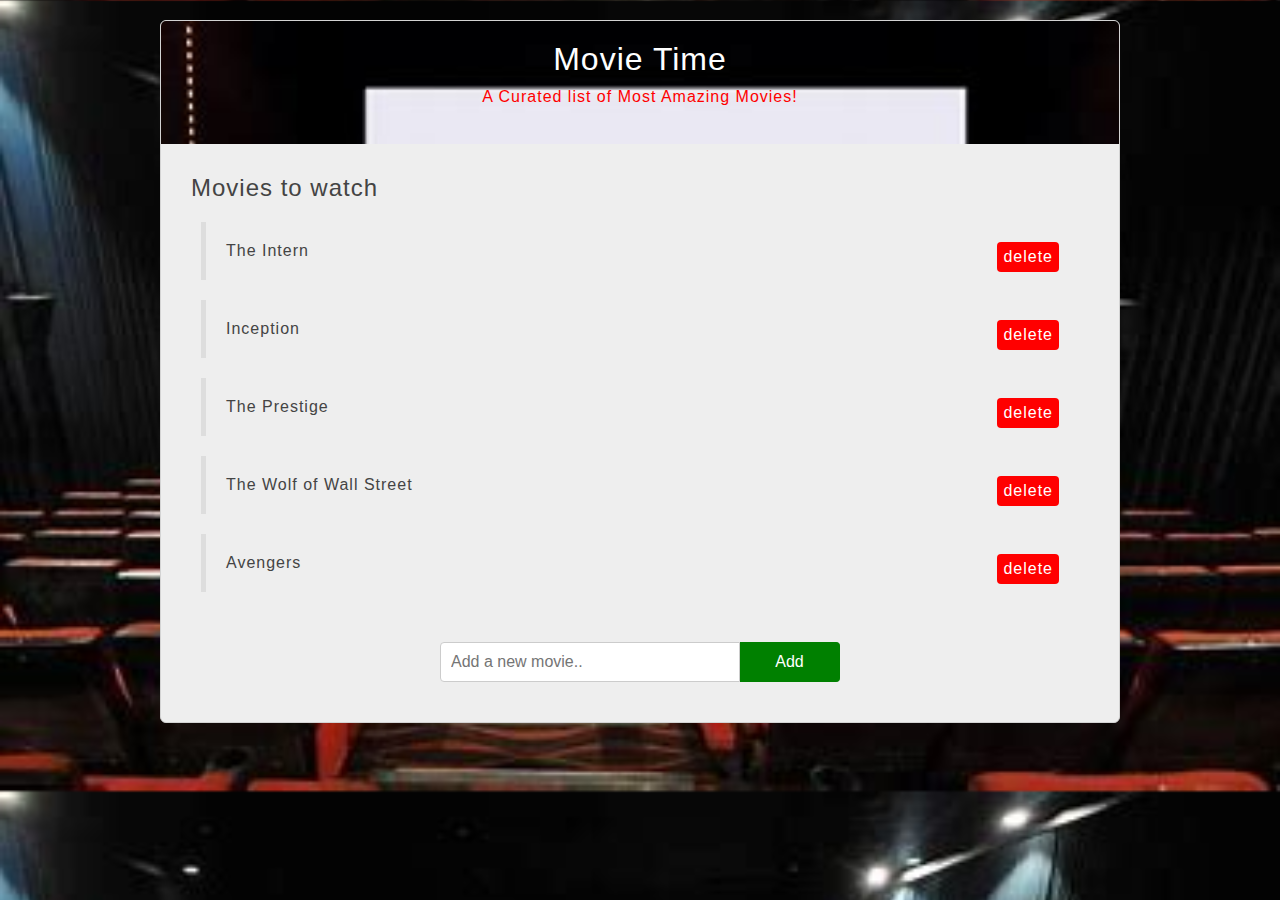
<file: movieshow/movie.html>
<!DOCTYPE html>
<html lang="en">
<head>
    <meta charset="UTF-8">
    <meta http-equiv="X-UA-Compatible" content="IE=edge">
    <meta name="viewport" content="width=device-width, initial-scale=1.0">
    <title>Movies Time</title>
    <link rel="stylesheet" href="moviess.css">
</head>
<body>
    <div id="wrapper">
        <header>
            <div id="page-banner">
                <h1 class="title" style="color: #fff;">Movie Time</h1>
                <p style="color: red;">A Curated list of Most Amazing Movies!</p><br>
            </div>
        </header>
        <div id="movie-list">
            <h2 class="title">Movies to watch</h2>
            <ul>
                <li>
                    <span class="name">The Intern</span>
                    <span class="delete">delete</span>
                </li>
                <li>
                    <span class="name">Inception</span>
                    <span class="delete">delete</span>
                </li>
                <li>
                    <span class="name">The Prestige</span>
                    <span class="delete">delete</span>
                </li>
                <li>
                    <span class="name">The Wolf of Wall Street</span>
                    <span class="delete">delete</span>
                </li>
                <li>
                    <span class="name">Avengers</span>
                    <span class="delete">delete</span>
                </li>
            </ul>
        </div>
        <form action="" id="add-movie">
             <input type="text" placeholder="Add a new movie..">
             <button>Add</button>
        </form>
    </div>
    <script src="app.js"></script>
</body>
</html>
</file>
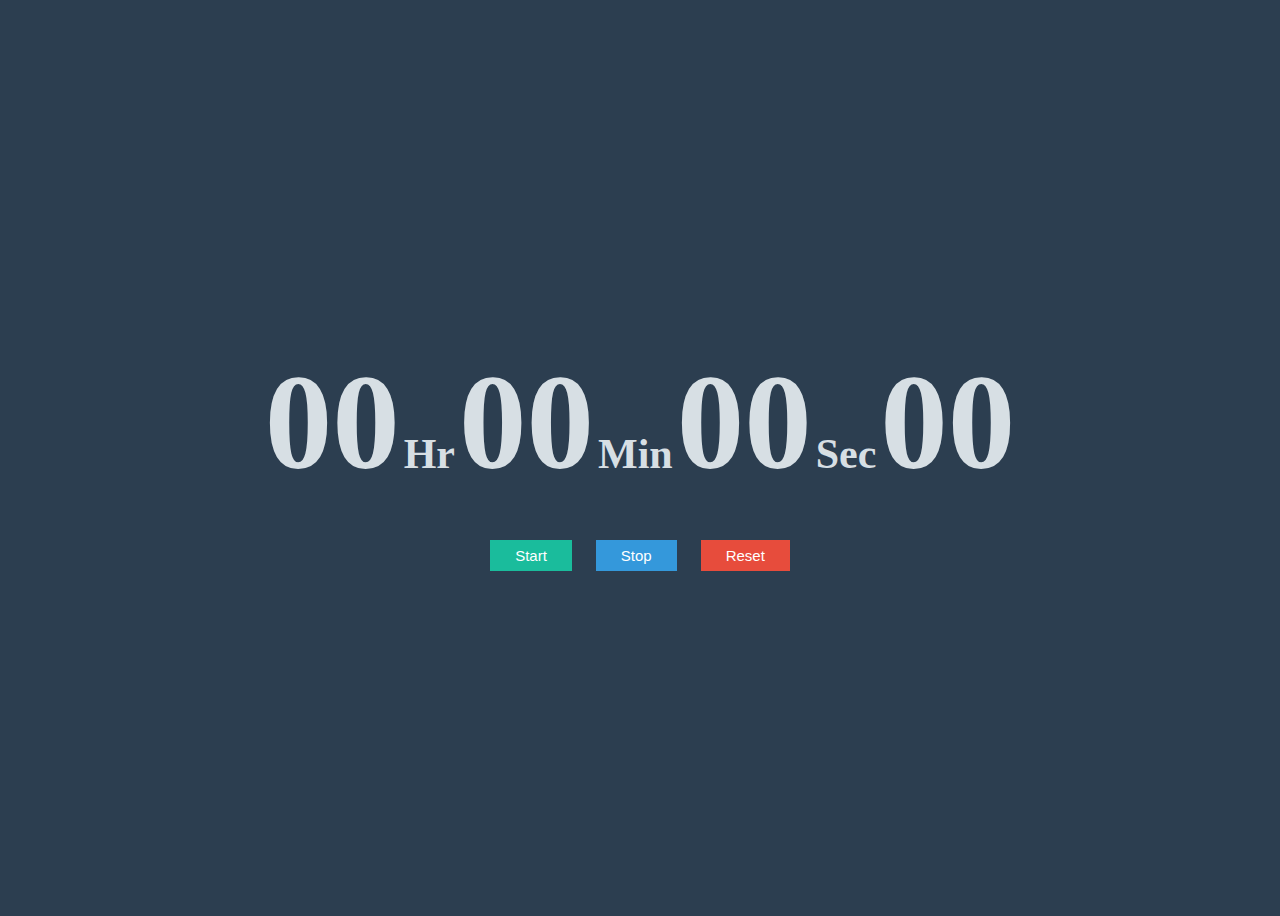
<file: Stop Watch/stop.html>
<!DOCTYPE html>
<html lang="en">
<head>
    <meta charset="UTF-8">
    <meta http-equiv="X-UA-Compatible" content="IE=edge">
    <meta name="viewport" content="width=device-width, initial-scale=1.0">
    <title>Stopwatch</title>
    <link rel="stylesheet" href="watch.css">
</head>
<body>
    <div id="container">
        <div id="time">
            <span class="digit" id="hr">00</span>
            <span class="txt">Hr</span>
            <span class="digit" id="min">00</span>
            <span class="txt">Min</span>
            <span class="digit" id="sec">00</span>
            <span class="txt">Sec</span>
            <span class="digit" id="count">00</span>
        </div>
        <div id="btn-container">
            <button class="btn" id="start" onclick="start()">Start</button>
            <button class="btn" id="stop" onclick="stop()">Stop</button>
            <button class="btn" id="reset" onclick="reset()">Reset</button>
        </div>
    </div>
    <script src="stopwatchclo.js"></script>
</body>
</html>
</file>
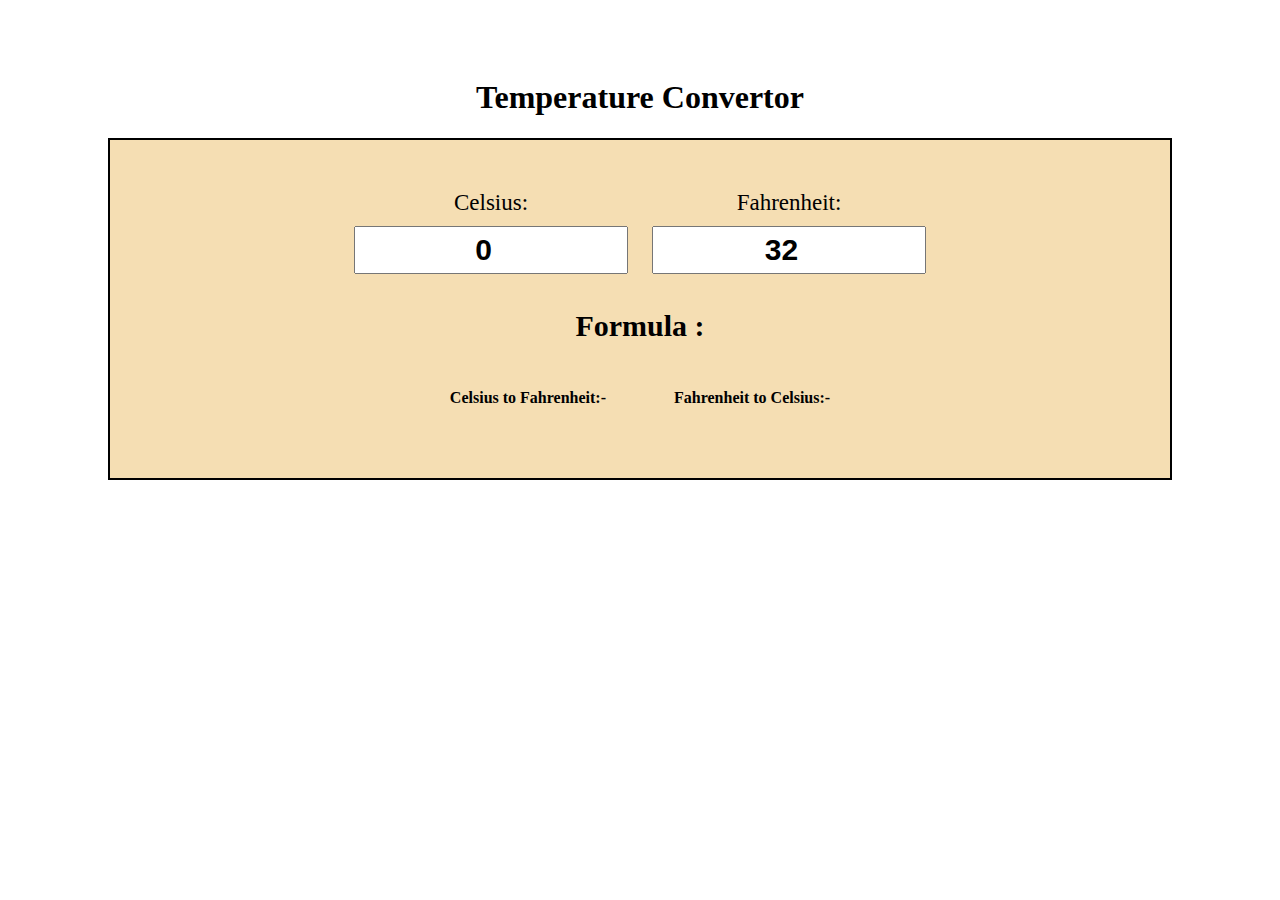
<file: temperaturecon/tempconv.html>
<!DOCTYPE html>
<html lang="en">
<head>
    <meta charset="UTF-8">
    <meta http-equiv="X-UA-Compatible" content="IE=edge">
    <meta name="viewport" content="width=device-width, initial-scale=1.0">
    <title>Temperature Convertor</title>
    <!-- Css link -->
    <link rel="stylesheet" href="tempconvo.css">
</head>
<body>
    <!-- Main Section -->
    <section>
        <!-- Main heading -->
    <h1>Temperature Convertor</h1>
    <!-- This contains celsius and fahrenheit -->
    <div id="container">
        <!-- Celsius Section -->
        <div class="input-div">
            <label >Celsius:</label><br>
            <input type="number" value="0" id="cel" class="inp">
        </div>
        <!-- End Celsius Section -->
        <!-- Fahrenheit Section -->
        <div class="input-div">
            <label >Fahrenheit:</label><br>
            <input type="number" value="32" id="fah" class="inp">
        </div>
        <!-- End Fahrenheit Section -->
        <h2>Formula :</h2>
        <!-- This section contain formula of celsius and fahrenheit -->
        <div class="formula-sec">
            <!-- This formula of celsius to fahrenheit Conversion -->
            <div class="same-form">
                <h4 class="form-sec">Celsius to Fahrenheit:-</h4>
                <p class="hover-show">(C * 9/5) + 32</p>
            </div>
            <!--This formula of celsius to fahrenheit Conversion -->
            <div class="same-form">
                <h4 class="form-sec">Fahrenheit to Celsius:-</h4>
                <p class="hover-show">(F - 32) * 5/9</p>
            </div>
        </div>
    </div>
    </section>
    <!-- Js Link -->
    <script src="temp.js"></script>
</body>
</html>
</file>
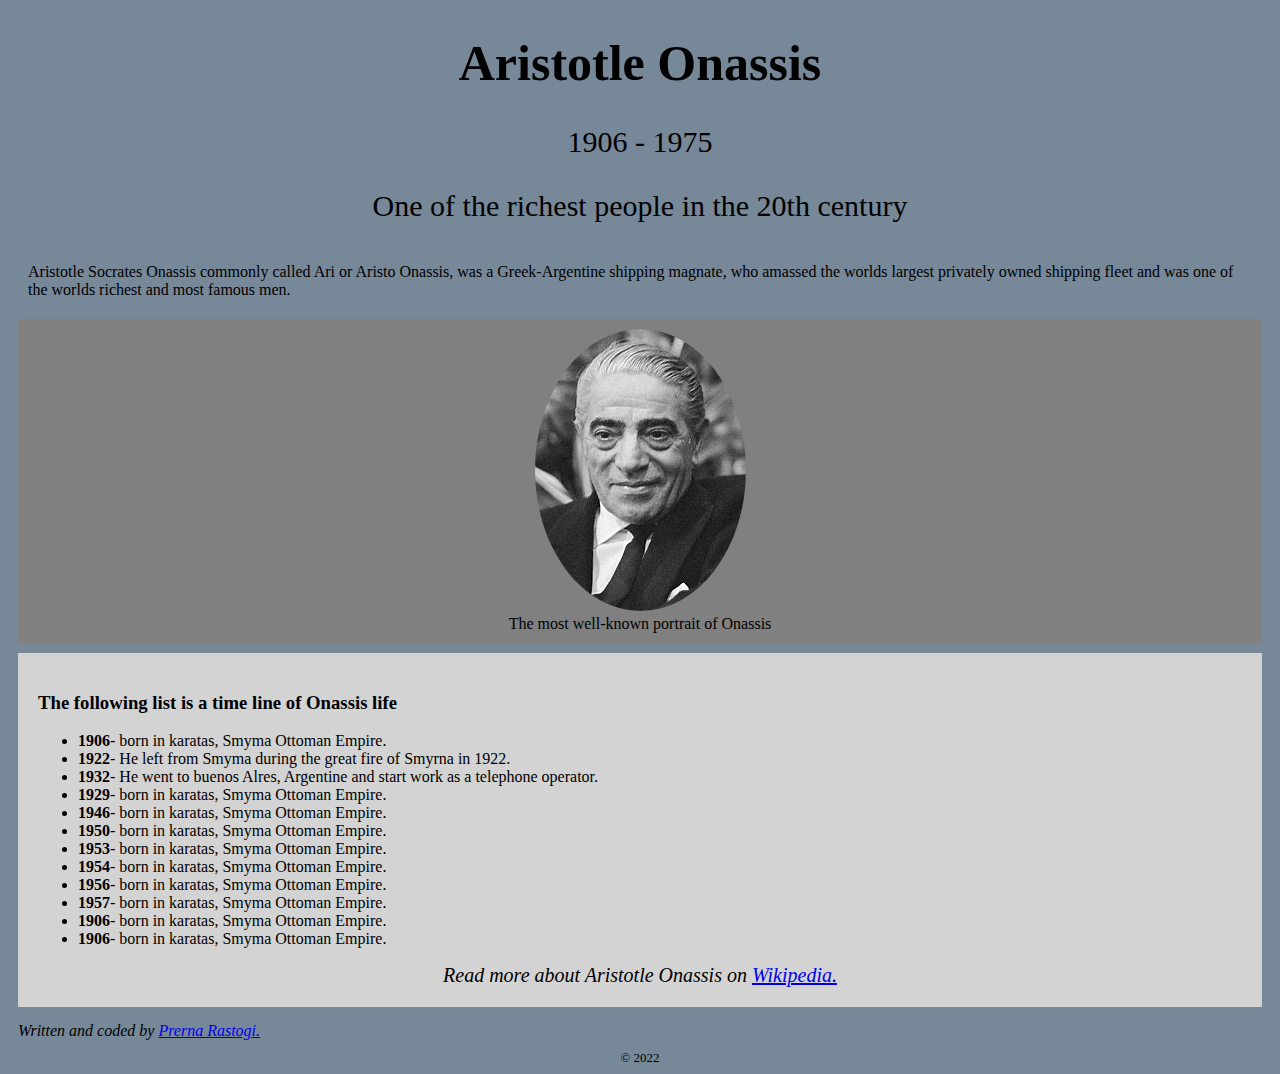
<file: tribute/tributepage.html>
<!DOCTYPE html>
<html lang="en">
<head>
    <meta charset="UTF-8">
    <meta http-equiv="X-UA-Compatible" content="IE=edge">
    <meta name="viewport" content="width=device-width, initial-scale=1.0">
    <title>Tribute page</title>
    <link rel="stylesheet" href="tribute.css">
</head>
<body>
    <h1 class="name">Aristotle Onassis</h1>
    <div class="year">1906 - 1975</div>
    <p class="year">One of the richest people in the 20th century</p>
    <p class="border">
        Aristotle Socrates Onassis commonly called Ari or Aristo Onassis, was a Greek-Argentine shipping magnate,
        who amassed the worlds largest privately owned shipping fleet and was one of the worlds richest and most
        famous men.    
    </p>
    <div class="box">
        <img src="aris.jpg" alt="aristotle pic">
        <div>The most well-known portrait of Onassis</div>
    </div>
    <div class="header">
        <h3>The following list is a time line of Onassis life</h3>
        <ul>         
            <li><strong>1906</strong>- born in karatas, Smyma Ottoman Empire.</li>
            <li><strong>1922</strong>- He left from Smyma during the great fire of Smyrna in 1922.</li>
            <li><strong>1932</strong>- He went to buenos Alres, Argentine and start work as a telephone operator.</li>
            <li><strong>1929</strong>- born in karatas, Smyma Ottoman Empire.</li>
            <li><strong>1946</strong>- born in karatas, Smyma Ottoman Empire.</li>
            <li><strong>1950</strong>- born in karatas, Smyma Ottoman Empire.</li>
            <li><strong>1953</strong>- born in karatas, Smyma Ottoman Empire.</li>
            <li><strong>1954</strong>- born in karatas, Smyma Ottoman Empire.</li>
            <li><strong>1956</strong>- born in karatas, Smyma Ottoman Empire.</li>
            <li><strong>1957</strong>- born in karatas, Smyma Ottoman Empire.</li>
            <li><strong>1906</strong>- born in karatas, Smyma Ottoman Empire.</li>
            <li><strong>1906</strong>- born in karatas, Smyma Ottoman Empire.</li>
        </ul>
        <div class="foot">
           <cite>Read more about Aristotle Onassis on <a href="#">Wikipedia.</a></cite>
        </div>
    </div>
    <div class="last">
        <footer>
            <cite>Written and coded by <a href="#"> Prerna Rastogi.</a></cite>
        </footer>
    </div>
    <div class="copy">
        &copy 2022
    </div>
</body>
</html>
</file>
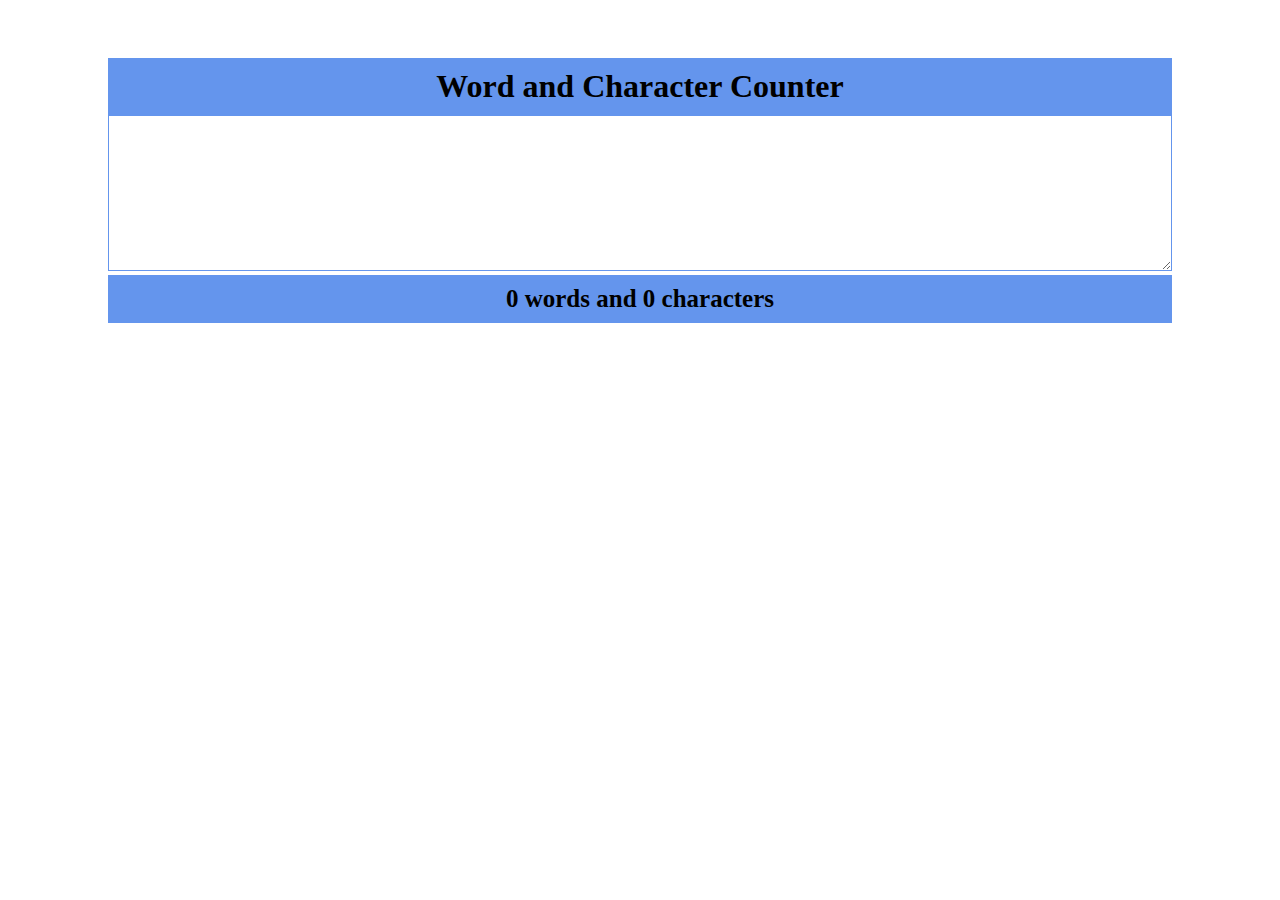
<file: wordcount/word.html>
<!DOCTYPE html>
<html lang="en">
<head>
    <meta charset="UTF-8">
    <meta http-equiv="X-UA-Compatible" content="IE=edge">
    <meta name="viewport" content="width=device-width, initial-scale=1.0">
    <title>Word and character counter</title>
    <!-- Css link -->
    <link rel="stylesheet" href="char.css">
</head>
<body>
    <section>
    <h1>Word and Character Counter</h1>
    <textarea id="textbox" cols="30" rows="10"></textarea>
    <p>
        <span id="word">0</span> words and
        <span id="char">0</span> characters
    </p>
    </section>
    <!-- JS link -->
    <script src="wordcount.js"></script>
</body>
</html>
</file>
<file: movieshow/moviess.css>
body{
    background-image: url("bus.jpg");
    background-size: 100%;
    font-family: sans-serif;
    color: #444;
    letter-spacing: 1px;
}
h1,
h2{
    font-weight: normal;
}
#wrapper{
    background-color: #eee;
    width: 90%;
    max-width: 960px;
    margin: 20px auto;
    border-radius: 6px;
    box-shadow: 1p 10px 10px rgba(0, 0, 0, 0.7);
    box-sizing: border-box;
    padding: 0 0 20px;
    overflow: hidden;
    border: 1px solid lightgray;
}
#page-banner{
    background-image: url("tv.jpg");
    background-size: 100%;
    align-items: center;
    padding: 10px 0;
}
#page-banner h1,
#page-banner p{
    width: 100%;
    text-align: center;
    margin: 10px 0;
}
#movie-list,
#add-movie{
    margin: 30px;
}
#movie-list ul{
    list-style-type: none;
    padding: 0;
}
#movie-list li{
    padding: 20px;
    border-left: 5px solid #ddd;
    margin: 20px 10px;
}
#movie-list li:hover{
    border-color: #9361bf;
}
.delete{
    float: right;
    background: red;
    padding: 6px;
    border-radius: 4px;
    cursor: pointer;
    color: white;
}
.delete:hover{
    background: maroon;
}
#add-movie{
    width: 400px;
    margin: 0 auto;
}
#add-movie input{
    display: block;
    margin: 20px 0;
    padding: 10px;
    border: 1px solid #ccc;
    font-size: 16px;
    border-radius: 4px 0 0 4px;
    box-sizing: border-box;
    width: 300px;
    float: left;
    clear: both;
}
#add-movie button{
    border: 1px solid green;
    background: green;
    padding: 10px 20px;
    font-size: 16px;
    display: inline-block;
    margin: 0;
    border-radius: 0 4px 4px 0;
    cursor: pointer;
    width: 100px;
    float: left;
    margin: 20px 0;
    border-left: 0;
    color: white;
}
#add-movie button:hover{
    background: darkgreen;
}
#add-movie::after{
    content: "";
    display: block;
    clear: both;
}
#add-movie label{
    line-height: 52px;
}
</file>
<file: Stop Watch/watch.css>
body{
    background-color: #2C3E50;
    display: flex;
    justify-content: center;
    align-items: center;
    height: 100vh;
}
#container{
    color: #d7dfe4;
}
.digit{
    font-size: 135px;
    font-weight: bold;
}
.txt{
    font-size: 42px;
    font-weight: bold;
}
#btn-container{
    text-align: center;
    margin-top: 40px;
}
.btn{
    padding: 7px 25px;
    font-size: 15px;
    margin: 0px 10px;
    color: white;
    border: 0px;
    cursor: pointer;
}
#start{
    background-color: #1abc9c;
}
#stop{
    background-color: #3498db;
}
#reset{
    background-color: #e74c3c;
}
@media (min-width: 320px) and (max-width:768px){
    .digit {
        font-size: 20px;
        font-weight: bold;
        padding-left: 17px;
    }
    .txt {
        font-size: 27px;
        font-weight: bold;
    }
    .btn {
        padding: 7px 25px;
        font-size: 15px;
        margin: 0px 7px;
    }
}
</file>
<file: temperaturecon/tempconvo.css>
section{
    width: 100%;
    max-width: 1440px;
    margin: auto;
} 
body{
    padding: 50px 100px;
}
h1{
    text-align: center;
}
#container{
    text-align: center;
    background-color: wheat;
    padding: 50px;
    border: 2px solid black;
}
.input-div{
    display: inline-block;
}
.inp{
    padding: 5px 10px;
    margin: 10px;
    font-size: 30px;
    font-weight: bold;
    text-align: center;
    width: 250px;
}
label{
    font-size: 23px;
}
h2{
    font-size: 30px;
}
.formula-sec {
    display: inline-flex;
    align-items: baseline;
}
.same-form {
    margin-left: 34px;
    margin-right: 34px;
}
.hover-show{
    display: none;
}
.form-sec:hover + .hover-show{
    display: block;
    transition: 3s ease 1s;
}
@media (min-width: 320px) and (max-width:425px){
    body{
        padding: 0px;
    }
    h1{
        text-align: left;
        font-size: 28px;
    }
    #container {
        text-align: left;
        padding: 0px;
    }
    label {
        font-size: 26px;
        margin: 10px;
    }
    .inp{
        width: 85%;
        max-width: 420px;
    }
    h2 {
        font-size: 30px;
        margin: 10px;
    }
    .formula-sec {
        display: block;
    }
    .same-form{
        margin: 10px;
    }
}
@media (min-width: 425px) and (max-width:768px){
    body{
        padding: 0px;
    }
    h1{
        text-align: left;
        font-size: 28px;
    }
    #container {
        text-align: left;
        padding: 0px;
    }
    label {
        font-size: 26px;
        margin: 10px;
    }
    .inp{
        width: 100%;
        max-width: 360px;
    }
    h2 {
        font-size: 30px;
        margin: 10px;
    }
    .formula-sec {
        display: flex;
    }
    .same-form{
        margin: 10px;
    }
}
</file>
<file: tribute/tribute.css>
body{
   background-color: lightslategray;
}
.name{
    text-decoration: none;
    text-align: center;
    font-size: 50px;
}
.year{
    text-align: center;
    font-size: 30px;
}
.border{
    margin: 10px;
    padding: 10px;
}
.box{
    text-align: center;
    margin: 10px;
    padding: 10px;
    background-color: gray;

}
img{
    border-radius: 400%;
}
.header{
    text-decoration: none;
    margin: 10px;
    padding: 20px;
    background-color: lightgray;
}
.foot{
    text-align: center;
    font-size: 20px;
}
.last{
    margin: 5px;
    padding: 5px; 
}
.copy{
    text-align: center;
    font-size: small;
}
</file>
<file: wordcount/char.css>
section{
    width: 100%;
    max-width: 1440px;
    margin: auto;
}
body{
    padding: 50px 100px;
}
h1{
    text-align: center;
    background-color: cornflowerblue;
    color: black;
    padding: 10px;
    margin: 0px;
}
textarea{
    width: 99.4%;
    border-color: cornflowerblue;
}
p{
    text-align: center;
    background-color: cornflowerblue;
    font-size: 25px;
    font-weight: bold;
    color: black;
    padding: 10px;
    margin: 0px;
}
@media (min-width: 320px) and (max-width:425px){
    body{
        padding: 0px;
    }
    h1{
        font-size: 22px;
    }
    textarea {
        width: 98.2%;
    }
}
@media (min-width: 425px) and (max-width:768px){
    body{
        padding: 0px;
    }
    h1{
        font-size: 22px;
    }
    textarea {
        width: 98.9%;
    }
}
</file>
